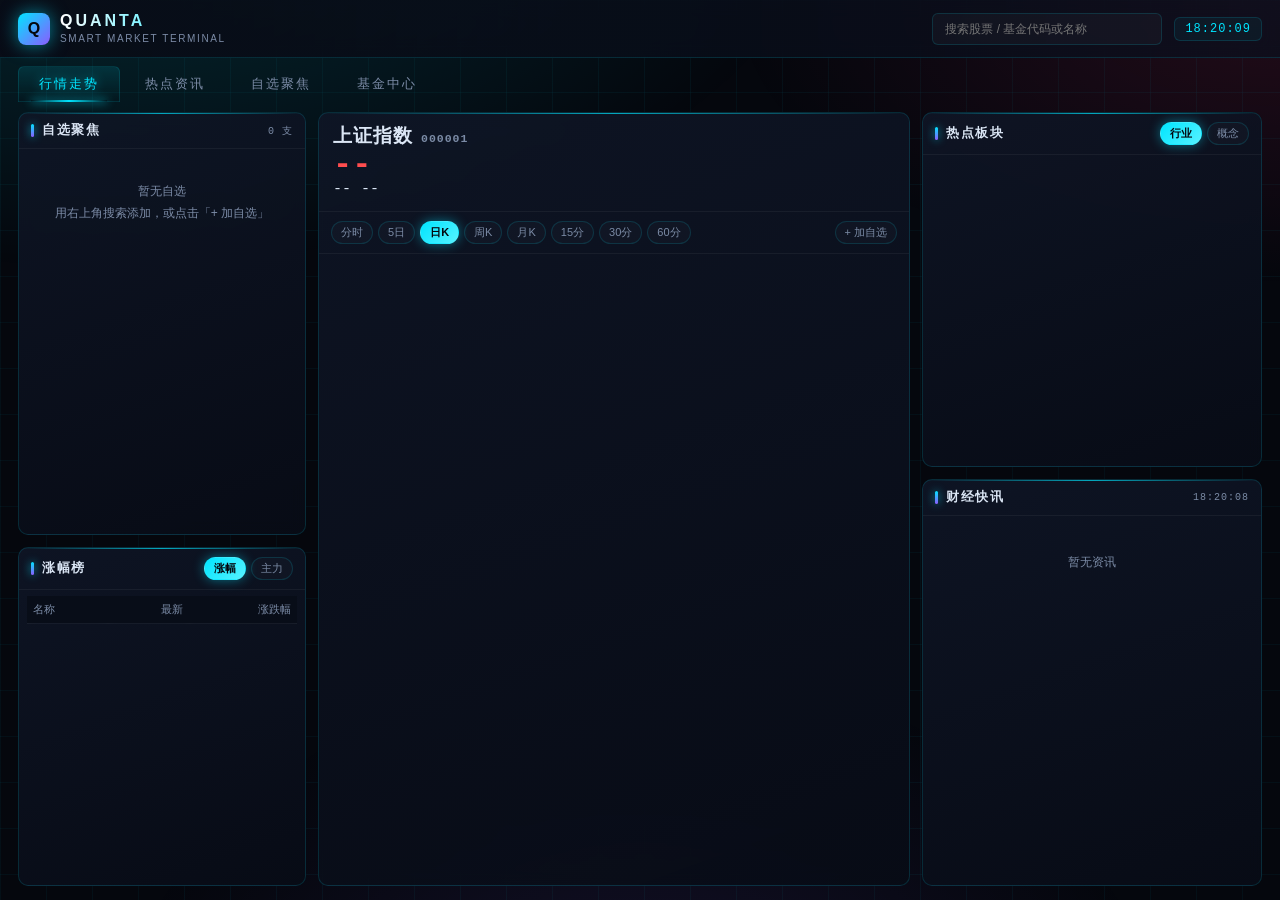
<file: web/index.html>
<!DOCTYPE html>
<html lang="zh-CN">
<head>
<meta charset="utf-8">
<meta name="viewport" content="width=device-width, initial-scale=1">
<title>QUANTA · 智能行情终端</title>
<link rel="icon" type="image/x-icon" href="static/favicon.ico">
<link rel="stylesheet" href="static/style.css">
</head>
<body>
<div class="app">

  <header class="topbar">
    <div class="brand">
      <div class="logo">Q</div>
      <div>
        <h1>QUANTA</h1>
        <span>SMART MARKET TERMINAL</span>
      </div>
    </div>
    <div class="index-tape" id="indexTape"></div>
    <div class="top-right">
      <div class="search-wrap">
        <input id="globalSearch" placeholder="搜索股票 / 基金代码或名称" autocomplete="off">
        <div class="suggest" id="suggest"></div>
      </div>
      <div class="clock" id="clock">--:--:--</div>
    </div>
  </header>

  <nav class="tabs" id="tabs">
    <button class="active" data-view="market">行情走势</button>
    <button data-view="hot">热点资讯</button>
    <button data-view="focus">自选聚焦</button>
    <button data-view="fund">基金中心</button>
  </nav>

  <main>
    <!-- ==================== 行情 ==================== -->
    <section class="view active" id="view-market">
      <div class="grid-market">
        <div class="col">
          <div class="panel" style="flex:1.25">
            <div class="panel-head"><h3>自选聚焦</h3><span class="sub" id="wlCount">0 支</span></div>
            <div class="panel-body tight"><div class="list" id="watchList"></div></div>
          </div>
          <div class="panel" style="flex:1">
            <div class="panel-head">
              <h3>涨幅榜</h3>
              <div class="chips" id="rankChips">
                <button class="chip active" data-sort="f3">涨幅</button>
                <button class="chip" data-sort="f62">主力</button>
              </div>
            </div>
            <div class="panel-body tight">
              <table class="data">
                <thead><tr><th>名称</th><th>最新</th><th>涨跌幅</th></tr></thead>
                <tbody id="rankBody"></tbody>
              </table>
            </div>
          </div>
        </div>

        <div class="col">
          <div class="panel" style="flex:1">
            <div class="quote-head" id="quoteHead">
              <div>
                <div class="qh-name"><span id="qhName">--</span><span class="qh-code" id="qhCode">--</span></div>
                <div class="qh-price up" id="qhPrice">--</div>
                <div class="qh-delta" id="qhDelta"><span>--</span><span>--</span></div>
              </div>
              <div class="qh-metrics" id="qhMetrics"></div>
            </div>
            <div class="panel-head" style="border-top:1px solid rgba(255,255,255,.05)">
              <div class="chips" id="periodChips">
                <button class="chip" data-p="trend">分时</button>
                <button class="chip" data-p="trend5">5日</button>
                <button class="chip active" data-p="day">日K</button>
                <button class="chip" data-p="week">周K</button>
                <button class="chip" data-p="month">月K</button>
                <button class="chip" data-p="15">15分</button>
                <button class="chip" data-p="30">30分</button>
                <button class="chip" data-p="60">60分</button>
              </div>
              <div class="chips">
                <button class="chip" id="favBtn">+ 加自选</button>
              </div>
            </div>
            <div class="chart-main"><div id="mainChart" class="chart-box"></div></div>
          </div>
        </div>

        <div class="col">
          <div class="panel" style="flex:1">
            <div class="panel-head">
              <h3>热点板块</h3>
              <div class="chips" id="plateKind">
                <button class="chip active" data-kind="industry">行业</button>
                <button class="chip" data-kind="concept">概念</button>
              </div>
            </div>
            <div class="panel-body tight"><div class="list" id="plateList"></div></div>
          </div>
          <div class="panel" style="flex:1.15">
            <div class="panel-head"><h3>财经快讯</h3><span class="sub" id="newsTime"></span></div>
            <div class="panel-body" id="newsList"><div class="empty">加载中…</div></div>
          </div>
        </div>
      </div>
    </section>

    <!-- ==================== 热点 ==================== -->
    <section class="view" id="view-hot">
      <div class="grid-hot">
        <div class="col">
          <div class="panel" style="flex:1.1">
            <div class="panel-head">
              <h3>板块热度</h3>
              <div class="chips" id="hotPlateKind">
                <button class="chip active" data-kind="industry">行业</button>
                <button class="chip" data-kind="concept">概念</button>
              </div>
            </div>
            <div class="chart-main"><div id="hotPlateChart" class="chart-box"></div></div>
          </div>
          <div class="panel" style="flex:1">
            <div class="panel-head"><h3>主力资金流</h3><span class="sub">MAIN CAPITAL</span></div>
            <div class="panel-body tight">
              <table class="data">
                <thead><tr><th>名称</th><th>最新</th><th>涨跌幅</th><th>主力净额</th></tr></thead>
                <tbody id="flowBody"></tbody>
              </table>
            </div>
          </div>
        </div>

        <div class="col">
          <div class="panel" style="flex:1">
            <div class="panel-head"><h3>龙虎榜单 · 涨幅 TOP</h3><span class="sub">TOP GAINERS</span></div>
            <div class="panel-body tight">
              <table class="data">
                <thead><tr><th>名称</th><th>最新</th><th>涨跌幅</th><th>成交额</th></tr></thead>
                <tbody id="hotRankBody"></tbody>
              </table>
            </div>
          </div>
          <div class="panel" style="flex:1">
            <div class="panel-head"><h3>跌幅榜</h3><span class="sub">TOP LOSERS</span></div>
            <div class="panel-body tight">
              <table class="data">
                <thead><tr><th>名称</th><th>最新</th><th>涨跌幅</th><th>成交额</th></tr></thead>
                <tbody id="hotLoserBody"></tbody>
              </table>
            </div>
          </div>
        </div>

        <div class="col">
          <div class="panel" style="flex:1">
            <div class="panel-head">
              <h3>7×24 资讯流</h3>
              <div class="chips" id="newsKind">
                <button class="chip active" data-col="flash">快讯</button>
                <button class="chip" data-col="yaowen">要闻</button>
                <button class="chip" data-col="stock">股市</button>
              </div>
            </div>
            <div class="panel-body" id="hotNewsList"><div class="empty">加载中…</div></div>
          </div>
        </div>
      </div>
    </section>

    <!-- ==================== 聚焦 ==================== -->
    <section class="view" id="view-focus">
      <div class="col" style="height:100%">
        <div class="panel" style="flex:0 0 auto">
          <div class="panel-head">
            <h3>我的聚焦池</h3>
            <div style="display:flex;gap:8px;align-items:center">
              <span class="sub" id="focusCount">0 支</span>
              <button class="chip active" id="focusRefresh">实时刷新中</button>
            </div>
          </div>
          <div class="panel-body tight"><div class="focus-grid" id="focusGrid"></div></div>
        </div>
        <div class="panel" style="flex:1">
          <div class="panel-head">
            <h3>走势对比（归一化收益）</h3>
            <div class="chips" id="cmpRange">
              <button class="chip" data-r="20">近1月</button>
              <button class="chip active" data-r="60">近3月</button>
              <button class="chip" data-r="120">近6月</button>
              <button class="chip" data-r="250">近1年</button>
            </div>
          </div>
          <div class="chart-main"><div id="cmpChart" class="chart-box"></div></div>
        </div>
      </div>
    </section>

    <!-- ==================== 基金 ==================== -->
    <section class="view" id="view-fund">
      <div class="grid-fund">
        <div class="col">
          <div class="panel" style="flex:1">
            <div class="panel-head"><h3>我的基金</h3><span class="sub" id="fundWlCount">0 支</span></div>
            <div class="panel-body tight"><div class="list" id="fundWatchList"></div></div>
          </div>
          <div class="panel" style="flex:1.3">
            <div class="panel-head">
              <h3>基金排行</h3>
              <div class="chips" id="fundRankKind">
                <button class="chip active" data-k="all">全部</button>
                <button class="chip" data-k="gp">股票型</button>
                <button class="chip" data-k="hh">混合型</button>
                <button class="chip" data-k="zq">债券型</button>
                <button class="chip" data-k="zs">指数型</button>
                <button class="chip" data-k="qdii">QDII</button>
              </div>
            </div>
            <div class="panel-body tight">
              <table class="data">
                <thead><tr><th>基金名称</th><th>净值</th><th>日涨幅</th><th>近1年</th></tr></thead>
                <tbody id="fundRankBody"></tbody>
              </table>
            </div>
          </div>
        </div>
        <div class="col">
          <div class="panel" style="flex:1">
            <div class="fund-head" id="fundHead">
              <div class="fund-title" id="fundName">--</div>
              <div class="fund-sub" id="fundSub">--</div>
              <div class="kpi-grid" id="fundKpi"></div>
            </div>
            <div class="panel-head" style="border-top:1px solid rgba(255,255,255,.05)">
              <div class="chips" id="fundNavRange">
                <button class="chip" data-r="30">近1月</button>
                <button class="chip" data-r="90">近3月</button>
                <button class="chip active" data-r="180">近6月</button>
                <button class="chip" data-r="365">近1年</button>
                <button class="chip" data-r="0">成立以来</button>
              </div>
              <div class="chips"><button class="chip" id="fundFavBtn">+ 自选基金</button></div>
            </div>
            <div class="chart-main"><div id="fundChart" class="chart-box"></div></div>
          </div>
        </div>
      </div>
    </section>
  </main>
</div>

<div class="toast" id="toast"></div>
<script src="static/mobile-api.js"></script>
<script src="static/echarts.min.js"></script>
<script src="static/app.js"></script>
</body>
</html>
</file>
<file: web/static/style.css>
/* QUANTA 智能行情终端 - 深色科技风 */
:root {
  --bg: #05070d;
  --bg2: #080c16;
  --panel: rgba(13, 19, 33, .78);
  --panel2: rgba(9, 14, 25, .92);
  --line: rgba(0, 229, 255, .14);
  --line2: rgba(0, 229, 255, .28);
  --cyan: #00e5ff;
  --magenta: #ff2d78;
  --violet: #8b5cff;
  --up: #ff4d4f;
  --down: #00e08f;
  --text: #dbe6f5;
  --muted: #7b8ba6;
  --mono: "JetBrains Mono", "Cascadia Mono", Consolas, "Courier New", monospace;
}

* { box-sizing: border-box; }

html, body {
  margin: 0;
  padding: 0;
  height: 100%;
  background: var(--bg);
  color: var(--text);
  font-family: "Segoe UI", "Microsoft YaHei", "PingFang SC", sans-serif;
  font-size: 13px;
  overflow: hidden;
}

body::before {
  content: "";
  position: fixed;
  inset: 0;
  background:
    radial-gradient(1200px 600px at 8% -10%, rgba(0, 229, 255, .16), transparent 60%),
    radial-gradient(1000px 520px at 100% 0%, rgba(255, 45, 120, .12), transparent 55%),
    radial-gradient(900px 700px at 50% 120%, rgba(139, 92, 255, .12), transparent 60%);
  pointer-events: none;
  z-index: 0;
}

body::after {
  content: "";
  position: fixed;
  inset: 0;
  background-image:
    linear-gradient(rgba(0, 229, 255, .045) 1px, transparent 1px),
    linear-gradient(90deg, rgba(0, 229, 255, .045) 1px, transparent 1px);
  background-size: 46px 46px;
  pointer-events: none;
  z-index: 0;
}

.app { position: relative; z-index: 1; height: 100%; display: flex; flex-direction: column; }

/* ---------------- 顶栏 ---------------- */
.topbar {
  height: 58px;
  display: flex;
  align-items: center;
  gap: 18px;
  padding: 0 18px;
  border-bottom: 1px solid var(--line);
  background: linear-gradient(90deg, rgba(8, 12, 22, .95), rgba(10, 16, 30, .7));
  backdrop-filter: blur(10px);
}

.brand { display: flex; align-items: center; gap: 10px; min-width: 250px; }

.brand .logo {
  width: 32px; height: 32px; border-radius: 8px;
  background: linear-gradient(135deg, var(--cyan), var(--violet));
  display: grid; place-items: center;
  font-weight: 800; font-size: 16px; color: #04070e;
  box-shadow: 0 0 18px rgba(0, 229, 255, .55);
}

.brand h1 {
  margin: 0; font-size: 16px; letter-spacing: 3px; font-weight: 700;
  background: linear-gradient(90deg, #ffffff, var(--cyan));
  -webkit-background-clip: text; background-clip: text; color: transparent;
}

.brand span { font-size: 10px; color: var(--muted); letter-spacing: 1.6px; }

.index-tape {
  flex: 1; display: flex; gap: 8px; overflow: hidden;
  height: 40px; align-items: center;
}

.tape-item {
  display: flex; align-items: baseline; gap: 6px;
  padding: 5px 12px; border-radius: 6px;
  border: 1px solid var(--line);
  background: rgba(255, 255, 255, .02);
  white-space: nowrap;
}
.tape-item .nm { color: var(--muted); font-size: 11px; }
.tape-item .pv { font-family: var(--mono); font-size: 14px; font-weight: 600; }
.tape-item .pc { font-family: var(--mono); font-size: 11px; }

.top-right { display: flex; align-items: center; gap: 12px; }

.clock {
  font-family: var(--mono); font-size: 12px; color: var(--cyan);
  letter-spacing: 1px; padding: 4px 10px;
  border: 1px solid var(--line); border-radius: 6px;
  background: rgba(0, 229, 255, .05);
}

.search-wrap { position: relative; }

.search-wrap input {
  width: 230px; height: 32px; padding: 0 12px;
  border-radius: 6px; border: 1px solid var(--line);
  background: rgba(255, 255, 255, .03); color: var(--text);
  outline: none; font-size: 12px; transition: .2s;
}
.search-wrap input:focus { border-color: var(--cyan); box-shadow: 0 0 12px rgba(0, 229, 255, .25); }

.suggest {
  position: absolute; top: 36px; right: 0; width: 320px; max-height: 340px;
  overflow: auto; z-index: 60; border-radius: 8px; display: none;
  border: 1px solid var(--line2); background: var(--panel2);
  box-shadow: 0 18px 40px rgba(0, 0, 0, .6); backdrop-filter: blur(10px);
}
.suggest.show { display: block; }

.suggest .sg {
  padding: 9px 12px; cursor: pointer; display: flex;
  justify-content: space-between; gap: 10px; border-bottom: 1px solid rgba(255, 255, 255, .04);
}
.suggest .sg:hover { background: rgba(0, 229, 255, .1); }
.suggest .sg .c { font-family: var(--mono); color: var(--muted); font-size: 11px; }
.suggest .sg .t { font-size: 10px; color: var(--cyan); border: 1px solid var(--line); padding: 1px 5px; border-radius: 4px; }

/* ---------------- 导航 ---------------- */
.tabs { display: flex; gap: 4px; padding: 8px 18px 0; }

.tabs button {
  background: transparent; border: 1px solid transparent; color: var(--muted);
  padding: 8px 20px; cursor: pointer; font-size: 13px; letter-spacing: 2px;
  border-radius: 6px 6px 0 0; transition: .18s; position: relative;
}
.tabs button:hover { color: var(--text); }
.tabs button.active {
  color: var(--cyan); border-color: var(--line); border-bottom-color: transparent;
  background: linear-gradient(180deg, rgba(0, 229, 255, .12), transparent);
  text-shadow: 0 0 12px rgba(0, 229, 255, .6);
}
.tabs button.active::after {
  content: ""; position: absolute; left: 12%; right: 12%; bottom: -1px; height: 2px;
  background: linear-gradient(90deg, transparent, var(--cyan), transparent);
  box-shadow: 0 0 10px var(--cyan);
}

/* ---------------- 布局 ---------------- */
main { flex: 1; overflow: hidden; padding: 10px 18px 14px; }
.view { display: none; height: 100%; }
.view.active { display: block; }

.grid-market { display: grid; grid-template-columns: 288px minmax(0, 1fr) 340px; gap: 12px; height: 100%; }
.grid-hot { display: grid; grid-template-columns: minmax(0, 1.1fr) minmax(0, 1.1fr) 380px; gap: 12px; height: 100%; }
.grid-fund { display: grid; grid-template-columns: 300px minmax(0, 1fr); gap: 12px; height: 100%; }
.col { display: flex; flex-direction: column; gap: 12px; min-height: 0; }
.col.scroll { overflow: auto; }

.panel {
  position: relative; border: 1px solid var(--line); border-radius: 10px;
  background: linear-gradient(160deg, rgba(15, 22, 38, .9), rgba(8, 12, 22, .92));
  backdrop-filter: blur(8px); overflow: hidden; display: flex; flex-direction: column; min-height: 0;
}
.panel::before {
  content: ""; position: absolute; inset: 0 0 auto 0; height: 1px;
  background: linear-gradient(90deg, transparent, rgba(0, 229, 255, .7), transparent);
}

.panel-head {
  display: flex; align-items: center; justify-content: space-between;
  padding: 9px 12px; border-bottom: 1px solid rgba(255, 255, 255, .05);
  flex: 0 0 auto;
}
.panel-head h3 {
  margin: 0; font-size: 12.5px; letter-spacing: 1.5px; font-weight: 600;
  display: flex; align-items: center; gap: 8px;
}
.panel-head h3::before {
  content: ""; width: 3px; height: 13px; border-radius: 2px;
  background: linear-gradient(180deg, var(--cyan), var(--violet));
  box-shadow: 0 0 8px rgba(0, 229, 255, .8);
}
.panel-head .sub { font-size: 10px; color: var(--muted); letter-spacing: 1px; font-family: var(--mono); }
.panel-body { padding: 10px 12px; overflow: auto; flex: 1; min-height: 0; }
.panel-body.tight { padding: 6px 8px; }

/* 小标签按钮 */
.chips { display: flex; gap: 5px; flex-wrap: wrap; }
.chip {
  border: 1px solid var(--line); background: rgba(255, 255, 255, .02);
  color: var(--muted); padding: 3px 9px; border-radius: 20px;
  cursor: pointer; font-size: 11px; transition: .15s;
}
.chip:hover { color: var(--text); border-color: var(--line2); }
.chip.active {
  color: #04070e; background: linear-gradient(135deg, var(--cyan), #57f2ff);
  border-color: transparent; font-weight: 600; box-shadow: 0 0 12px rgba(0, 229, 255, .45);
}

/* ---------------- 列表 / 表格 ---------------- */
.list { display: flex; flex-direction: column; }
.row {
  display: grid; align-items: center; gap: 8px; padding: 7px 8px;
  border-radius: 6px; cursor: pointer; transition: .13s;
  border: 1px solid transparent;
}
.row:hover { background: rgba(0, 229, 255, .07); border-color: var(--line); }
.row.sel { background: rgba(0, 229, 255, .12); border-color: var(--line2); }
.row .nm { overflow: hidden; text-overflow: ellipsis; white-space: nowrap; }
.row .cd { font-family: var(--mono); font-size: 10.5px; color: var(--muted); }
.num { font-family: var(--mono); font-variant-numeric: tabular-nums; }
.up { color: var(--up); }
.down { color: var(--down); }
.flat { color: var(--muted); }

table.data { width: 100%; border-collapse: collapse; font-size: 12px; }
table.data th {
  text-align: right; padding: 6px 6px; color: var(--muted); font-weight: 500;
  font-size: 11px; border-bottom: 1px solid rgba(255, 255, 255, .07);
  position: sticky; top: 0; background: rgba(9, 14, 25, .98); backdrop-filter: blur(4px);
}
table.data th:first-child, table.data td:first-child { text-align: left; }
table.data td { text-align: right; padding: 6px 6px; border-bottom: 1px solid rgba(255, 255, 255, .035); }
table.data tbody tr { cursor: pointer; transition: .12s; }
table.data tbody tr:hover { background: rgba(0, 229, 255, .08); }

.bar-wrap { position: relative; height: 4px; border-radius: 3px; background: rgba(255, 255, 255, .06); overflow: hidden; }
.bar-wrap i { position: absolute; top: 0; bottom: 0; left: 0; border-radius: 3px; }

/* ---------------- 报价头 ---------------- */
.quote-head { padding: 10px 14px; display: flex; flex-wrap: wrap; align-items: flex-end; gap: 18px; }
.qh-name { font-size: 19px; font-weight: 700; letter-spacing: 1px; }
.qh-code { font-family: var(--mono); font-size: 11.5px; color: var(--muted); margin-left: 8px; }
.qh-price { font-family: var(--mono); font-size: 32px; font-weight: 700; line-height: 1; }
.qh-delta { font-family: var(--mono); font-size: 15px; display: flex; gap: 10px; padding-bottom: 3px; }
.qh-metrics { display: grid; grid-template-columns: repeat(auto-fit, minmax(88px, 1fr)); gap: 8px 14px; flex: 1; min-width: 260px; }
.qh-metrics div { display: flex; flex-direction: column; gap: 2px; }
.qh-metrics span { font-size: 10px; color: var(--muted); letter-spacing: .5px; }
.qh-metrics b { font-family: var(--mono); font-weight: 600; font-size: 12.5px; }

.chart-main { flex: 1; min-height: 300px; }
.chart-box { width: 100%; height: 100%; }

/* ---------------- 快讯 ---------------- */
.news-item {
  padding: 8px 10px; border-left: 2px solid rgba(0, 229, 255, .35);
  margin-bottom: 8px; border-radius: 0 6px 6px 0; cursor: pointer;
  background: linear-gradient(90deg, rgba(0, 229, 255, .05), transparent 70%);
  transition: .15s;
}
.news-item:hover { border-left-color: var(--magenta); background: rgba(255, 45, 120, .08); }
.news-item .t { font-size: 12.5px; line-height: 1.5; }
.news-item .m { display: flex; gap: 8px; margin-top: 4px; font-size: 10.5px; color: var(--muted); font-family: var(--mono); }
.news-item .s { color: #96a6bd; font-size: 11.5px; margin-top: 4px; line-height: 1.45; display: -webkit-box; -webkit-line-clamp: 2; -webkit-box-orient: vertical; overflow: hidden; }

/* ---------------- 聚焦卡片 ---------------- */
.focus-grid { display: grid; grid-template-columns: repeat(auto-fill, minmax(246px, 1fr)); gap: 12px; }
.fcard {
  position: relative; padding: 12px; border-radius: 10px; cursor: pointer;
  border: 1px solid var(--line); overflow: hidden;
  background: linear-gradient(150deg, rgba(16, 24, 42, .95), rgba(8, 13, 24, .95));
  transition: .18s;
}
.fcard:hover { transform: translateY(-2px); border-color: var(--line2); box-shadow: 0 12px 28px rgba(0, 0, 0, .5); }
.fcard .top { display: flex; justify-content: space-between; align-items: flex-start; }
.fcard .nm { font-size: 14px; font-weight: 600; }
.fcard .cd { font-family: var(--mono); font-size: 10.5px; color: var(--muted); }
.fcard .px { font-family: var(--mono); font-size: 24px; font-weight: 700; margin-top: 8px; line-height: 1; }
.fcard .ch { font-family: var(--mono); font-size: 12px; margin-top: 4px; }
.fcard .spark { height: 54px; margin-top: 6px; }
.fcard .del {
  position: absolute; top: 8px; right: 8px; width: 20px; height: 20px; border-radius: 5px;
  border: 1px solid var(--line); background: rgba(0, 0, 0, .3); color: var(--muted);
  cursor: pointer; line-height: 1; font-size: 13px; display: none; place-items: center;
}
.fcard:hover .del { display: grid; }
.fcard .del:hover { color: var(--up); border-color: var(--up); }
.fcard .glow { position: absolute; inset: auto -30% -60% -30%; height: 90px; background: radial-gradient(closest-side, rgba(0, 229, 255, .25), transparent); pointer-events: none; }

/* ---------------- 基金 ---------------- */
.fund-head { padding: 12px 14px; }
.fund-title { font-size: 18px; font-weight: 700; }
.fund-sub { font-size: 11px; color: var(--muted); margin-top: 3px; font-family: var(--mono); }
.kpi-grid { display: grid; grid-template-columns: repeat(auto-fit, minmax(110px, 1fr)); gap: 10px; margin-top: 12px; }
.kpi {
  padding: 10px; border-radius: 8px; border: 1px solid var(--line);
  background: linear-gradient(160deg, rgba(255, 255, 255, .04), rgba(255, 255, 255, .01));
}
.kpi span { font-size: 10.5px; color: var(--muted); }
.kpi b { display: block; font-family: var(--mono); font-size: 17px; margin-top: 4px; }
.kpi small { font-family: var(--mono); font-size: 11px; }

.wl-row { display: flex; align-items: center; justify-content: space-between; padding: 7px 8px; border-radius: 6px; cursor: pointer; }
.wl-row:hover { background: rgba(0, 229, 255, .08); }
.wl-row.sel { background: rgba(0, 229, 255, .12); }
.wl-row .x { color: var(--muted); cursor: pointer; padding: 0 4px; }
.wl-row .x:hover { color: var(--up); }

.empty { padding: 26px 10px; text-align: center; color: var(--muted); font-size: 12px; line-height: 1.8; }

::-webkit-scrollbar { width: 8px; height: 8px; }
::-webkit-scrollbar-thumb { background: rgba(0, 229, 255, .22); border-radius: 4px; }
::-webkit-scrollbar-thumb:hover { background: rgba(0, 229, 255, .4); }
::-webkit-scrollbar-track { background: transparent; }

.blink { animation: blink 1.4s infinite; }
@keyframes blink { 0%, 100% { opacity: 1; } 50% { opacity: .35; } }

.toast {
  position: fixed; bottom: 24px; left: 50%; transform: translateX(-50%);
  padding: 9px 18px; border-radius: 8px; z-index: 200;
  border: 1px solid var(--line2); background: rgba(8, 14, 26, .95);
  color: var(--cyan); font-size: 12.5px; box-shadow: 0 10px 30px rgba(0, 0, 0, .6);
  opacity: 0; pointer-events: none; transition: .25s;
}
.toast.show { opacity: 1; transform: translateX(-50%) translateY(-6px); }

.tag {
  font-size: 10px; padding: 1px 6px; border-radius: 4px;
  border: 1px solid var(--line); color: var(--cyan); margin-left: 6px;
}

/* ---------------- 移动端 / 小屏适配 ---------------- */
@media (max-width: 1000px) {
  html, body { overflow: auto; }
  .app { height: auto; min-height: 100%; }

  .topbar { height: auto; flex-wrap: wrap; padding: 8px 10px; gap: 8px; }
  .brand { min-width: auto; }
  .brand .logo { width: 28px; height: 28px; font-size: 14px; }
  .index-tape { order: 3; width: 100%; height: auto; overflow-x: auto; }
  .top-right { flex: 1; }
  .search-wrap { flex: 1; }
  .search-wrap input { width: 100%; }
  .suggest { left: 0; right: auto; width: 100%; max-height: 300px; }

  .tabs { padding: 6px 10px 0; overflow-x: auto; }
  .tabs button { padding: 8px 14px; white-space: nowrap; letter-spacing: 1px; }

  main { overflow: visible; padding: 10px 10px 26px; }
  .view { height: auto; }
  .grid-market, .grid-hot, .grid-fund { grid-template-columns: 1fr; height: auto; }
  .col { gap: 10px; }
  .panel { min-height: auto; }
  .panel-body { overflow: auto; max-height: 440px; }
  .chart-main { height: 320px; min-height: 320px; }
  .quote-head { gap: 12px; padding: 10px; }
  .qh-price { font-size: 28px; }
  .qh-metrics { grid-template-columns: repeat(3, minmax(0, 1fr)); }
  .focus-grid { grid-template-columns: repeat(auto-fill, minmax(158px, 1fr)); }
  .fcard .px { font-size: 20px; }
  .fcard .del { display: grid; }
  .row { padding: 9px 8px; }
  table.data { font-size: 11.5px; }
}

@media (max-width: 480px) {
  .brand h1 { font-size: 14px; letter-spacing: 2px; }
  .brand span { display: none; }
  .clock { display: none; }
  .chart-main { height: 270px; min-height: 270px; }
  .tape-item { padding: 4px 8px; }
  .tape-item .pv { font-size: 12px; }
  .qh-metrics { grid-template-columns: repeat(2, minmax(0, 1fr)); }
  .focus-grid { grid-template-columns: repeat(2, minmax(0, 1fr)); }
  .panel-head { padding: 8px 10px; }
  .panel-head h3 { font-size: 12px; }
  .kpi b { font-size: 15px; }
}
</file>
